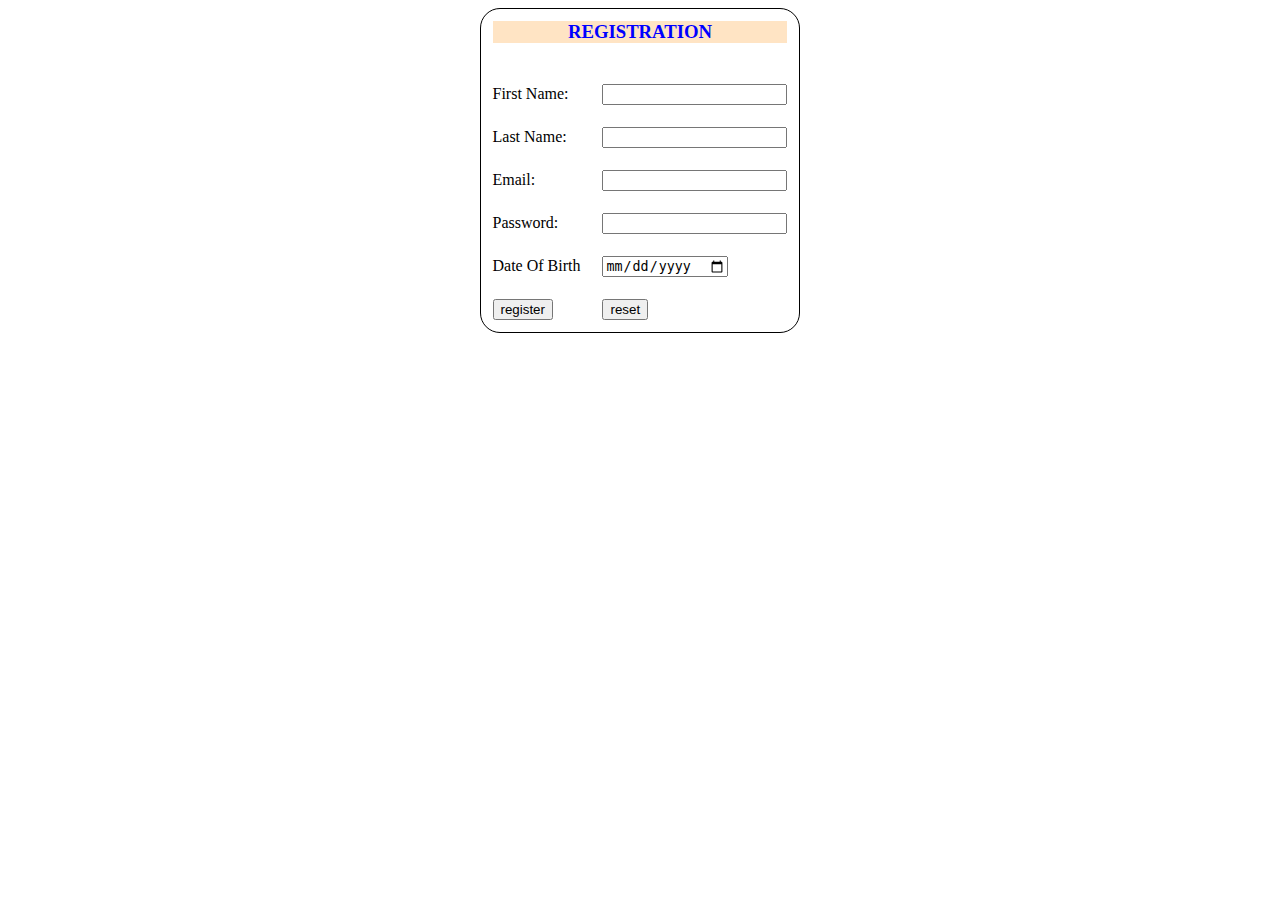
<file: index.html>
<html>
  <body>
    <form action="index.php" target="_blank" method="post">
      
      <table align="center" cellpadding="10" style="border: 1px solid black; border-radius: 20px;">
        <tr>
          <td colspan="2"><h3 style="text-align: center;color: blue;background-color:bisque;">REGISTRATION</h3></td>
        </tr>
        <tr>
          <td><label for = "fi">First Name:</label></td>
          <td><input type="text" id = "fi" name="fn"><br></td>
          
        </tr>
        <tr>
          <td><label for ="li">Last Name:</label></td>
          <td><input type="text" id = "li" name="ln"><br></td>
        </tr>
        <tr>
          <td><label for = "em">Email:</label></td>
          <td><input type="email" id = "em" name="email"></td>
        </tr> 
        <tr>
          <td><label for = "pw">Password:</label></td>
          <td><input type="password" id = "pw" name="pswd"></td>
        </tr> 
        <tr>
          <td><label for = "dt">Date Of Birth</label></td>
          <td><input type = "date" name = "date"></td>
        </tr>
        
        <tr>
          <td><input type="submit" value="register"></td>
          <td><input type="reset" value="reset"></td>
          
        </tr>
      </table>
      
    </form>
  </body>
</html>
</file>
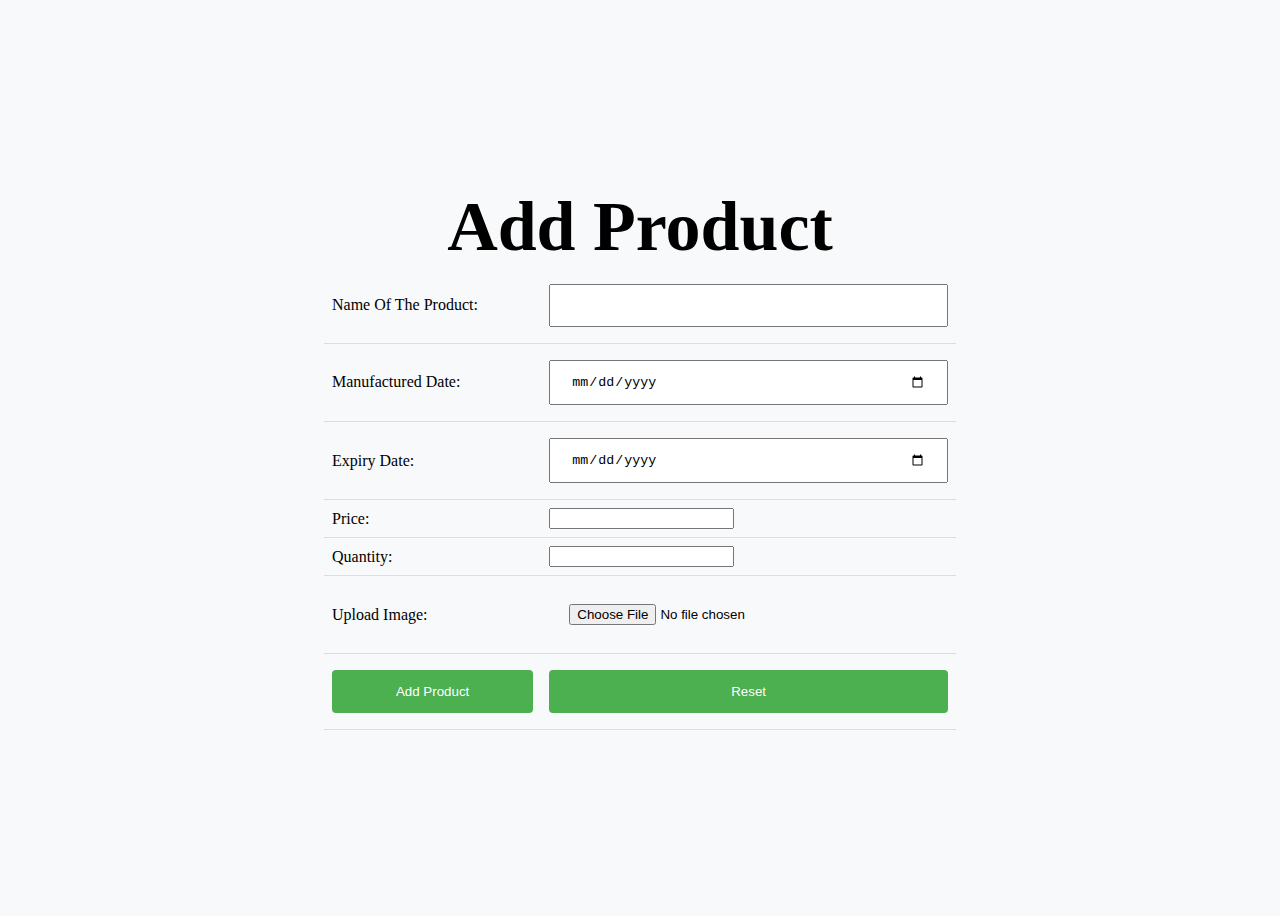
<file: add_product.html>
<!DOCTYPE html>
<html lang="en">
<head>
    <meta charset="UTF-8">
    <meta name="viewport" content="width=device-width, initial-scale=1.0">
    <title>Document</title>
</head>
<body>
    <!DOCTYPE html>
<html lang="en">
<head>
    <meta charset="UTF-8">
    <meta name="viewport" content="width=device-width, initial-scale=1.0">
    <title>Add Product</title>
    <link rel="stylesheet" href="add_product.css">
</head>
<body>
    <form action="add_products.php" method="post">
        <table>
            <tr>
                <th colspan="2" style="font-size: 70px;">Add Product</th>
            </tr>
            <tr>
                <td><label for="pname">Name Of The Product:</label></td>
                <td><input type="text" id="pname" name="pname"></td>
            </tr>
            <tr>
                <td><label for="mfg">Manufactured Date:</label></td>
                <td><input type="date"id="mfg" name="mfg"></td>
            </tr>
            <tr>
                <td><label for="exp">Expiry Date:</label></td>
                <td><input type="date" id="exp" name="exp"></td>
            </tr>
            <tr>
                <td><label for="price">Price:</label></td>
                <td><input type="number" id="price" name="price"></td>
            </tr>
            <tr>
                <td><label for="quantity">Quantity:</label></td>
                <td><input type="number" id="quantity" name="quantity"></td>
            </tr> 
            <tr>
                <td><label for="pimg">Upload Image:</label></td>
                <td><input type="file" id="pimg" name="pimg"></td>
            </tr>
            <tr>
                <td><input type="submit" value="Add Product"></td>
                <td><input type="reset" value="Reset"></td>
            </tr>
        </table>
    </form>
</body>
</html>
</body>
</html>
</file>
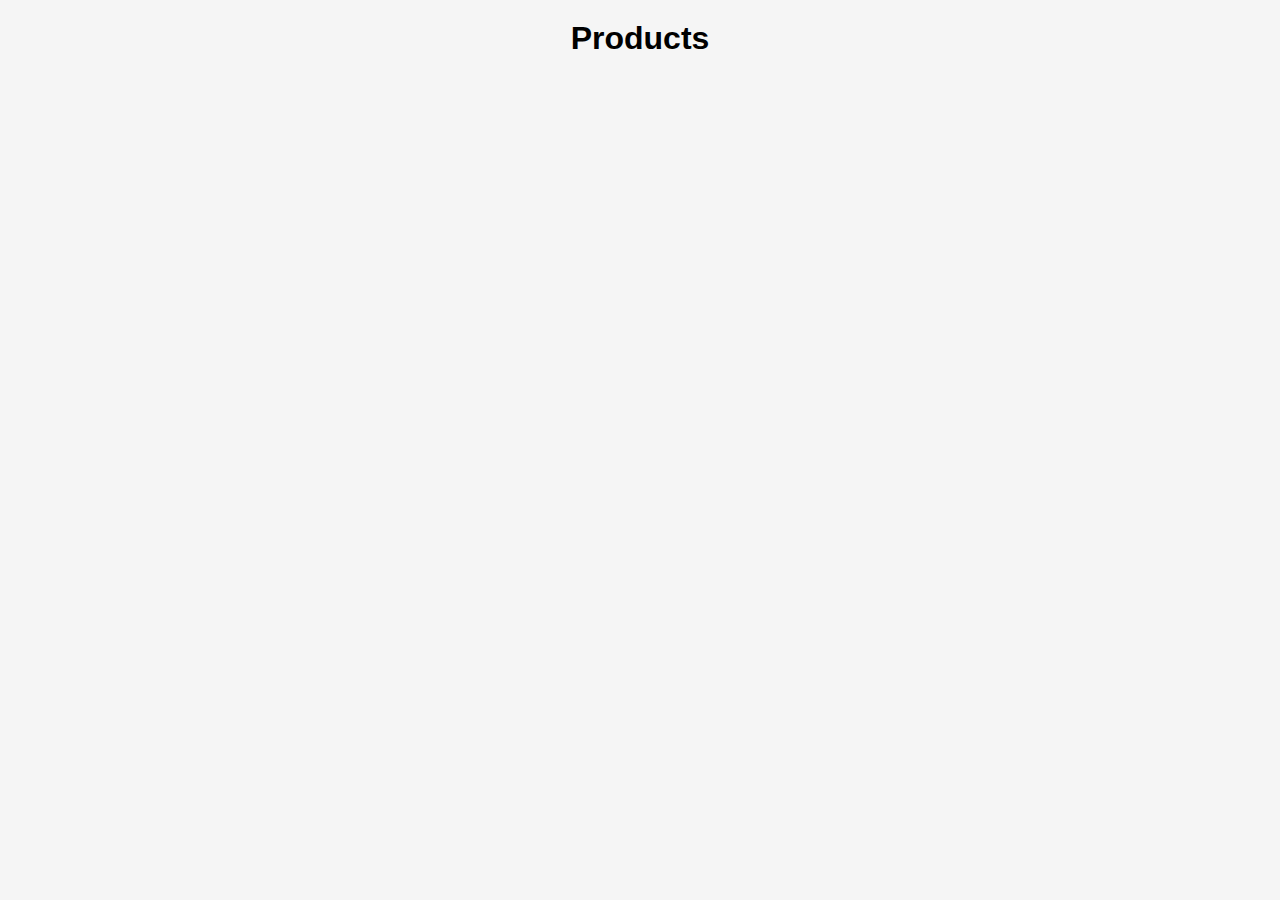
<file: browseProduct.html>
<!DOCTYPE html>
<html lang="en">
<head>
  <meta charset="UTF-8">
  <meta name="viewport" content="width=device-width, initial-scale=1.0">
  <title>Browse Products</title>
  <style>
    body {
        font-family: Arial, sans-serif;
        margin: 0;
        padding: 0;
        background-color: #f5f5f5;
      }
      
      .container {
        max-width: 800px;
        margin: 0 auto;
        padding: 20px;
      }
      
      header {
        text-align: center;
        margin-bottom: 20px;
      }
      
      h1 {
        margin: 0;
      }
      
      .result-container {
        background-color: #fff;
        border: 1px solid #ccc;
        border-radius: 4px;
        padding: 10px;
        margin-bottom: 10px;
      }
      
      .result-container h2 {
        margin: 0;
      }
      
      .result-container p {
        margin: 5px 0;
      }
     
  </style>
</head>
<body>
  <div class="container">
    <header>
      <h1>Products</h1>
    </header>
    <div id="results"></div>
  </div>

  <script>
    function browseProducts() {
        // Clear previous results
        document.getElementById("results").innerHTML = "";
      
        // Get product name input value
        var productName = document.querySelector(".search-bar input[type='text']").value;
      
        // Example data (replace with actual data retrieval logic)
        var products = [
          { name: "Product 1", store: "Store 1", area: "Area 1" },
          { name: "Product 2", store: "Store 2", area: "Area 2" },
          { name: "Product 3", store: "Store 3", area: "Area 3" }
        ];
      
        // Filter products based on product name
        var filteredProducts = products.filter(function(product) {
          return product.name.toLowerCase().includes(productName.toLowerCase());
        });
      
        // Display results
        filteredProducts.forEach(function(product) {
          var resultContainer = document.createElement("div");
          resultContainer.classList.add("result-container");
      
          var nameHeading = document.createElement("h2");
          nameHeading.textContent = product.name;
          resultContainer.appendChild(nameHeading);
      
          var storeParagraph = document.createElement("p");
          storeParagraph.textContent = "Store: " + product.store;
          resultContainer.appendChild(storeParagraph);
      
          var areaParagraph = document.createElement("p");
          areaParagraph.textContent = "Area: " + product.area;
          resultContainer.appendChild(areaParagraph);
      
          document.getElementById("results").appendChild(resultContainer);
        });
      }
      
  </script>
</body>
</html>
</file>
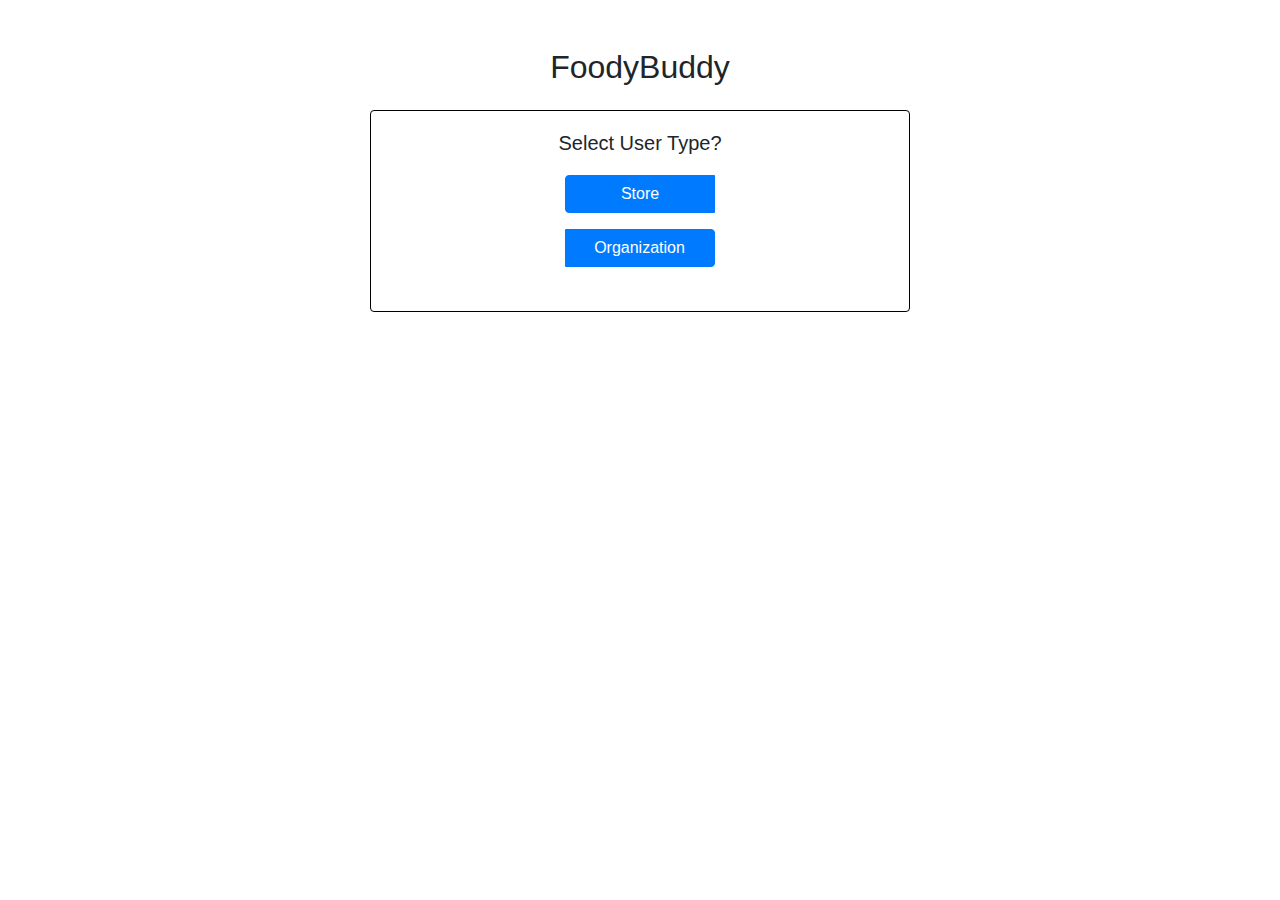
<file: home.html>
<!DOCTYPE html>
<html lang="en">
<head>
    <meta charset="UTF-8">
    <meta name="viewport" content="width=device-width, initial-scale=1.0">
    <title>User Type Selection</title>
    <!-- Bootstrap CSS -->
    <link rel="stylesheet" href="https://maxcdn.bootstrapcdn.com/bootstrap/4.5.2/css/bootstrap.min.css">
    <style>
        .btn-group {
            display: flex;
            flex-direction: column;
            align-items: center;
            margin-top: 20px;
        }
        .btn {
            width: 150px; /* Set the width for both buttons */
        }
        .card {
            border-color: black;
        }
        .card-body {
            height: 200px;
        }
    </style>
</head>
<body>
    <div class="container mt-5">
        <h2 class="text-center mb-4">FoodyBuddy</h2>
        <div class="row justify-content-center">
            <div class="col-md-6">
                <div class="card">
                    <div class="card-body">
                        <h5 class="card-title text-center">Select User Type?</h5>
                        <div class="btn-group">
                            <a href="store_signup.html" class="btn btn-primary mb-3">Store</a>
                            <a href="org_signUp.html" class="btn btn-primary">Organization</a>
                        </div>
                    </div>
                </div>
            </div>
        </div>
    </div>

    <!-- Bootstrap JS -->
    <script src="https://ajax.googleapis.com/ajax/libs/jquery/3.5.1/jquery.min.js"></script>
    <script src="https://cdnjs.cloudflare.com/ajax/libs/popper.js/1.16.0/umd/popper.min.js"></script>
    <script src="https://maxcdn.bootstrapcdn.com/bootstrap/4.5.2/js/bootstrap.min.js"></script>
</body>
</html>
</file>
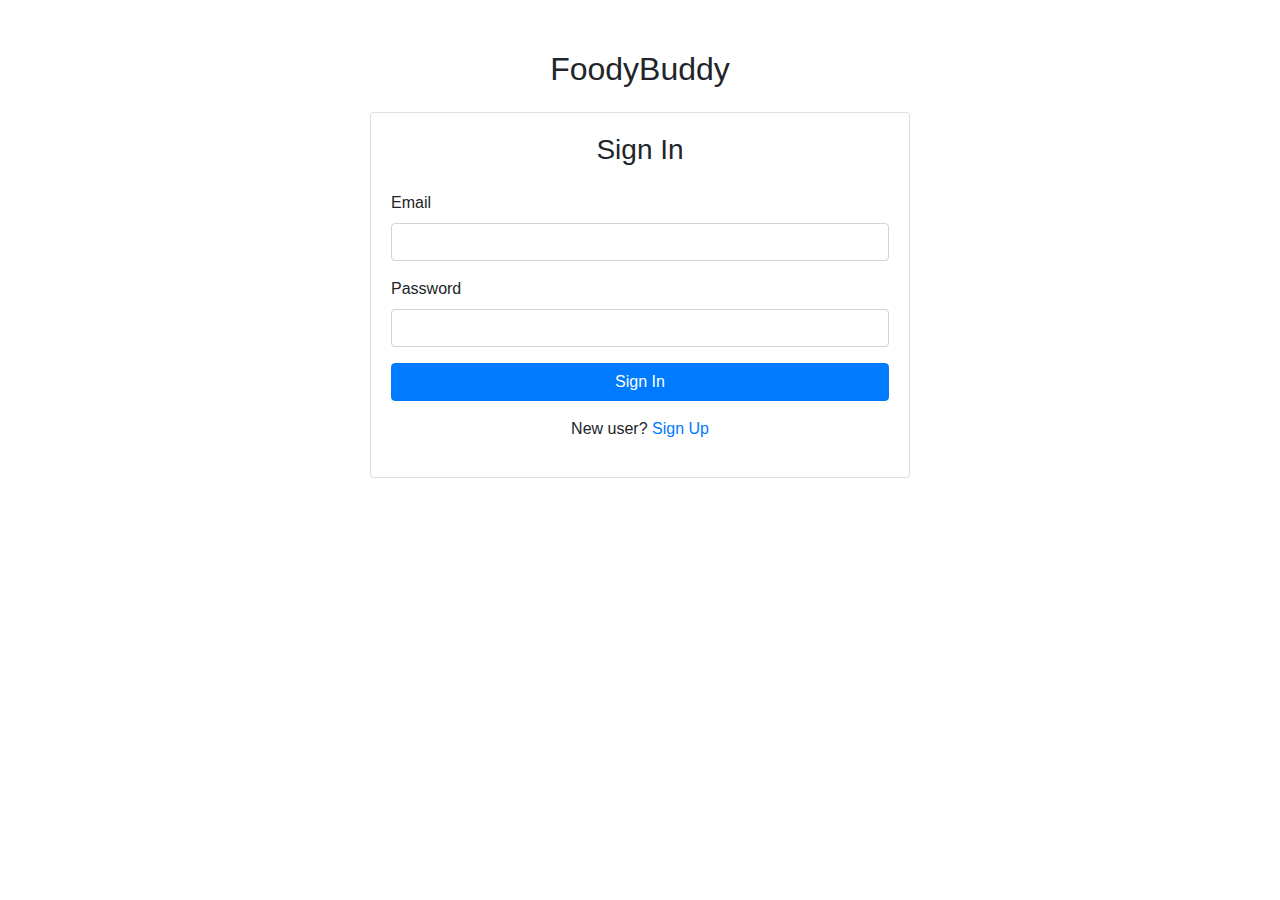
<file: login.html>
<!DOCTYPE html>
<html lang="en">
<head>
    <meta charset="UTF-8">
    <meta name="viewport" content="width=device-width, initial-scale=1.0">
    <title>Sign In - FoodyBuddy</title>
    <link rel="stylesheet" href="https://maxcdn.bootstrapcdn.com/bootstrap/4.5.2/css/bootstrap.min.css">
    <style>
        .container{
            margin-top: 50px;
        }
    </style>
</head>
<body>
    <div class="container">
        <h2 class="text-center mb-4">FoodyBuddy</h2>
        <div class="row justify-content-center">
            <div class="col-md-6">
                <div class="card">
                    <div class="card-body">
                        <h3 class="card-title text-center mb-4">Sign In</h3>
                        <form id="signInForm" action = "login.php" method = "post">
                            <div class="form-group">
                                <label for="email">Email</label>
                                <input type="email" class="form-control" id="email" name="email" required>
                            </div>
                            <div class="form-group">
                                <label for="password">Password</label>
                                <input type="password" class="form-control" id="password" name="password" required>
                            </div>
                            <button type="submit" class="btn btn-primary btn-block">Sign In</button>
                        </form>
                        <p class="text-center mt-3">New user? <a href="home.html" onclick="showSignUpForm()">Sign Up</a></p>
                    </div>
                </div>
            </div>
        </div>
    </div>

    <!-- Bootstrap JS -->
    <script src="https://ajax.googleapis.com/ajax/libs/jquery/3.5.1/jquery.min.js"></script>
    <script src="https://cdnjs.cloudflare.com/ajax/libs/popper.js/1.16.0/umd/popper.min.js"></script>
    <script src="https://maxcdn.bootstrapcdn.com/bootstrap/4.5.2/js/bootstrap.min.js"></script>

    <script>
        function showSignUpForm() {
            document.getElementById("signInSection").style.display = "none";
            document.getElementById("signUpSection").style.display = "block";
        }

        function showSignInForm() {
            document.getElementById("signInSection").style.display = "block";
            document.getElementById("signUpSection").style.display = "none";
        }
    </script>
</body>
</html>
</file>
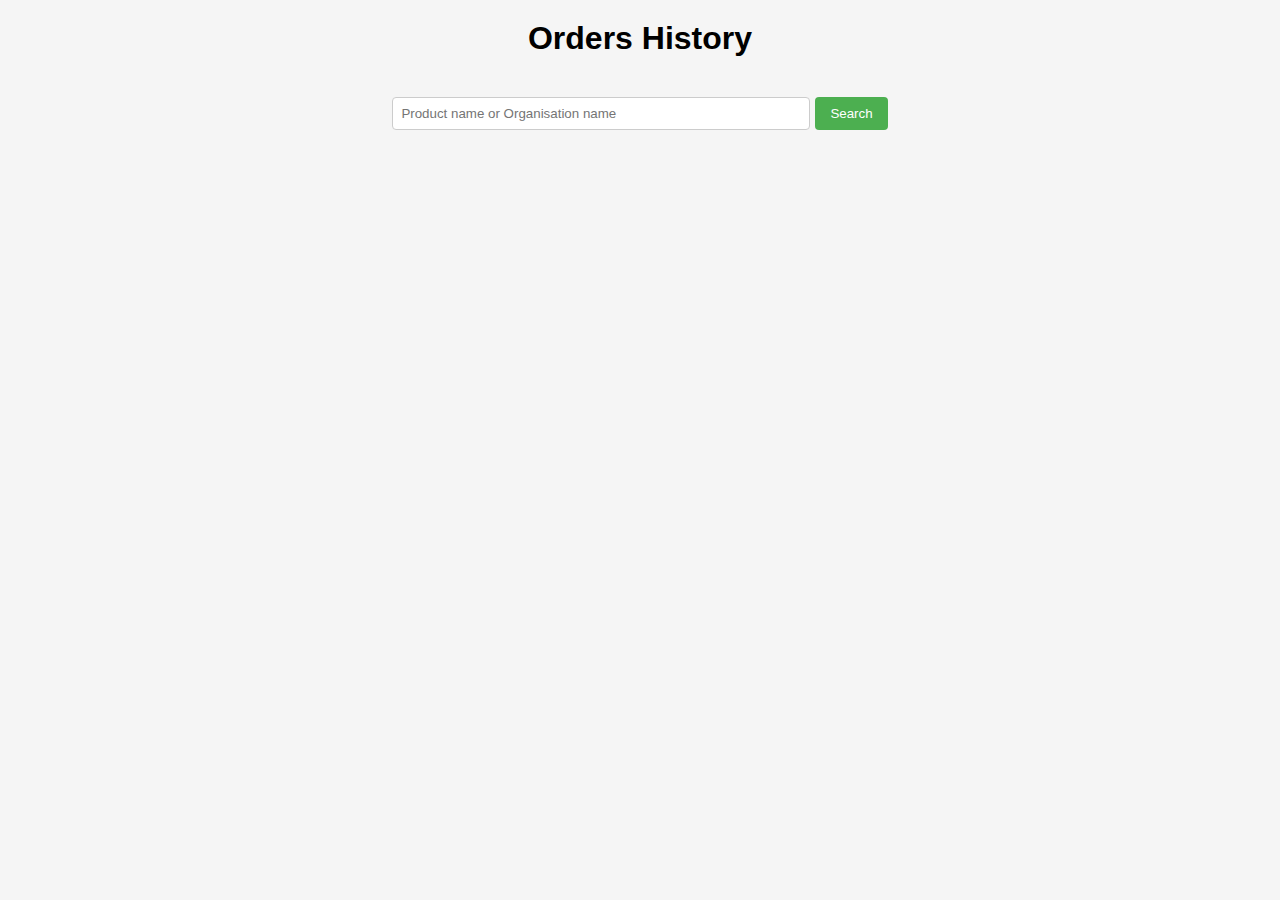
<file: order-history.html>
<!DOCTYPE html>
<html lang="en">
<head>
  <meta charset="UTF-8">
  <meta name="viewport" content="width=device-width, initial-scale=1.0">
  <title>Orders History</title>
  <style>body {
    font-family: Arial, sans-serif;
    margin: 0;
    padding: 0;
    background-color: #f5f5f5;
  }
  
  .container {
    max-width: 800px;
    margin: 0 auto;
    padding: 20px;
  }
  
  header {
    text-align: center;
    margin-bottom: 20px;
  }
  
  h1 {
    margin: 0;
  }
  
  .search-bar {
    display: flex;
    justify-content: center;
    margin-bottom: 20px;
    margin-top: 40px;
  }
  
  .search-bar input[type="text"] {
    padding: 8px;
    width: 400px;
    border: 1px solid #ccc;
    border-radius: 4px;
    margin-right: 5px;
  }
  
  .search-bar button {
    padding: 8px 15px;
    background-color: #4CAF50;
    color: white;
    border: none;
    border-radius: 4px;
    cursor: pointer;
  }
  
  .search-bar button:hover {
    background-color: #45a049;
  }
  
  .result-container {
    background-color: #fff;
    border: 1px solid #ccc;
    border-radius: 4px;
    padding: 10px;
    margin-bottom: 10px;
  }
  
  .result-container h2 {
    margin: 0;
  }
  
  .result-container p {
    margin: 5px 0;
  }
  </style>
</head>
<body>
  <div class="container">
    <header>
      <h1>Orders History</h1>
      <div class="search-bar">
        <input type="text" placeholder="Product name or Organisation name">
        <button onclick="searchOrders()">Search</button>
      </div>
    </header>
    <div id="results"></div>
  </div>

  <script>function searchOrders() {
    // Clear previous results
    document.getElementById("results").innerHTML = "";
  
    // Get search input value
    var searchQuery = document.querySelector(".search-bar input[type='text']").value;
  
    // Example data (replace with actual data retrieval logic)
    var orders = [
      { productName: "Product 1", organisationName: "Organisation 1", area: "Area 1" },
      { productName: "Product 2", organisationName: "Organisation 2", area: "Area 2" },
      { productName: "Product 3", organisationName: "Organisation 3", area: "Area 3" }
    ];
  
    // Filter orders based on search query
    var filteredOrders = orders.filter(function(order) {
      return order.productName.toLowerCase().includes(searchQuery.toLowerCase()) ||
             order.organisationName.toLowerCase().includes(searchQuery.toLowerCase());
    });
  
    // Display results
    filteredOrders.forEach(function(order) {
      var resultContainer = document.createElement("div");
      resultContainer.classList.add("result-container");
  
      var productNameHeading = document.createElement("h2");
      productNameHeading.textContent = order.productName;
      resultContainer.appendChild(productNameHeading);
  
      var organisationNameParagraph = document.createElement("p");
      organisationNameParagraph.textContent = "Organisation: " + order.organisationName;
      resultContainer.appendChild(organisationNameParagraph);
  
      var areaParagraph = document.createElement("p");
      areaParagraph.textContent = "Area: " + order.area;
      resultContainer.appendChild(areaParagraph);
  
      document.getElementById("results").appendChild(resultContainer);
    });
  }
  </script>
</body>
</html>
</file>
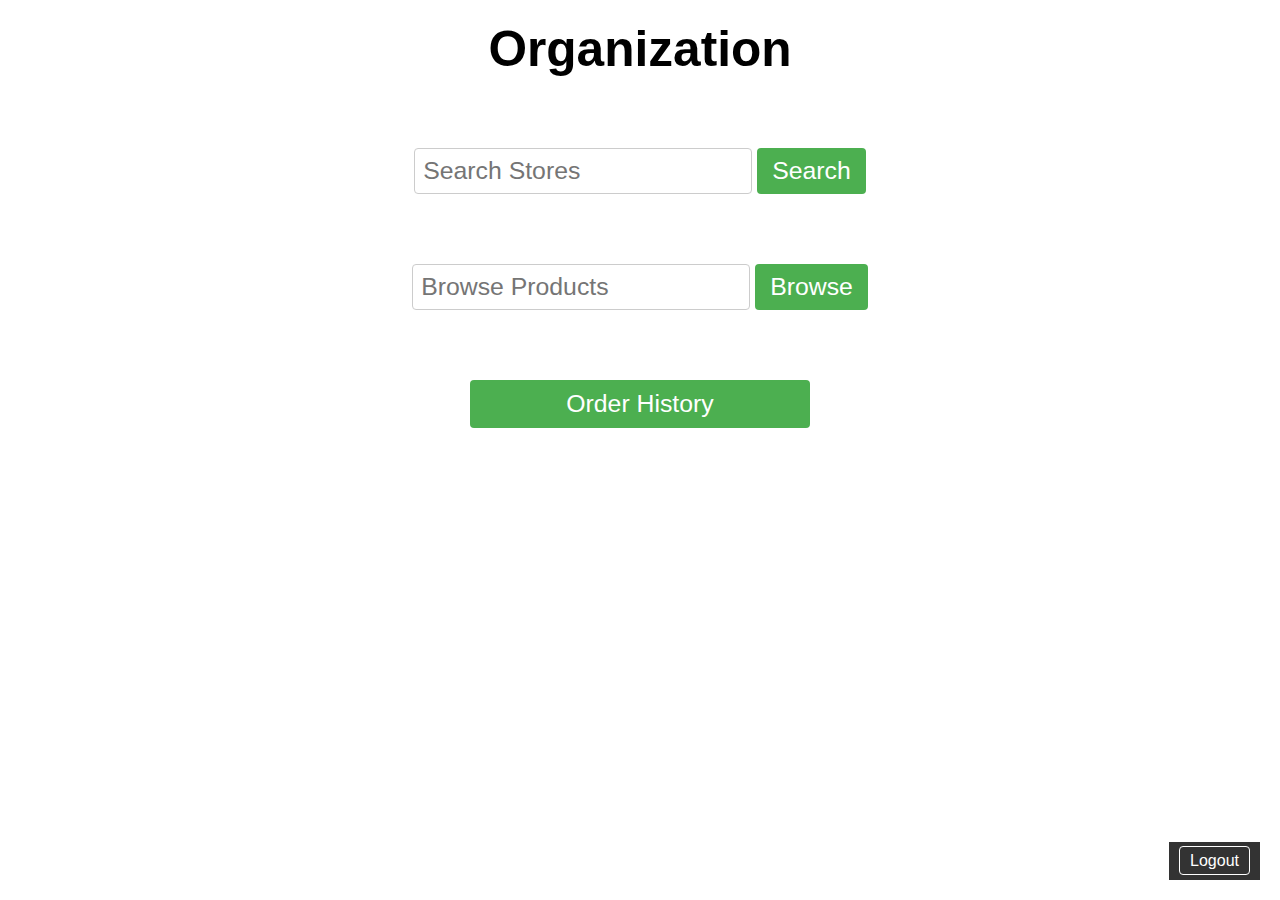
<file: org_dashboard.html>
<!DOCTYPE html>
<html lang="en">
<head>
  <meta charset="UTF-8">
  <meta name="viewport" content="width=device-width, initial-scale=1.0">
  <title>Organization - Dashboard</title>
 <style>body {
    font-family: Arial, sans-serif;
    margin: 0;
    padding: 0;
    background-color: white;
    color: white;
  }
  
  header {
    background-color: white;
    color: black;
    padding: 20px;
    text-align: center;
  }
  
  h1 {
    font-size: calc(24px + 2vw); /* Responsive font size based on viewport width */
    margin-top: 0;
  }
  
  .search-bar, .search-filter {
    margin-top: 70px;
    display: flex;
    justify-content: center; /* Center-align items */
  }
  
  .search-bar input, .search-filter input {
    padding: 8px;
    border: 1px solid #ccc;
    border-radius: 4px;
    margin-right: 5px;
    font-size: calc(12px + 1vw); /* Responsive font size based on viewport width */
  }
  
  .search-bar button, .search-filter button {
    padding: 8px 15px;
    background-color: #4CAF50;
    color: white;
    border: none;
    border-radius: 4px;
    cursor: pointer;
    font-size: calc(12px + 1vw); /* Responsive font size based on viewport width */
  }
  
  .search-bar button:hover, .search-filter button:hover {
    background-color: #45a049;
  }
  
  .order-history
{
    display: block;
  margin: 70px auto; 
  background-color: #4CAF50;
  color: white;
  padding: 10px 20px;
  text-decoration: none;
  border-radius: 4px;
  cursor: pointer;
  width: 300px; 
  font-size: calc(12px + 1vw); 
  text-align: center; 
}
  
  .order-history:hover {
    background-color: #45a049;
  }
  
  footer {
    position: fixed;
    bottom: 20px;
    right: 20px;
    background-color: #333;
    color: #fff;
    padding: 10px;
  }
  
  .logout {
    color: #fff;
    text-decoration: none;
    padding: 5px 10px;
    border: 1px solid #fff;
    border-radius: 4px;
  }
  
  .logout:hover {
    background-color: #4CAF50;
    border-color: #45a049;
  }
  </style>
</head>
<body>
  <header>
    <h1>Organization</h1>
    <div class="search-bar">
      <input type="text" placeholder="Search Stores">
      <button type="submit" value="Search Store" onclick="opensearchStoresPage()">Search</button>
    </div>
    <div class="search-filter">
      <input type="text" placeholder="Browse Products">
      <button type="submit" value="Browse Product" onclick="openbrowseProductPage()">Browse</button>
    </div>
    <a href="order-history.html" class="order-history">Order History</a>
  </header>
  <footer>
    <a href="login.html" class="logout">Logout</a>
  </footer>
  <script>
    function opensearchStoresPage() {
            window.location.href = "searchStores.html";
        }
    function openbrowseProductPage() {
        window.location.href = "browseProduct.html";
    }
  </script>
</body>
</html>
</file>
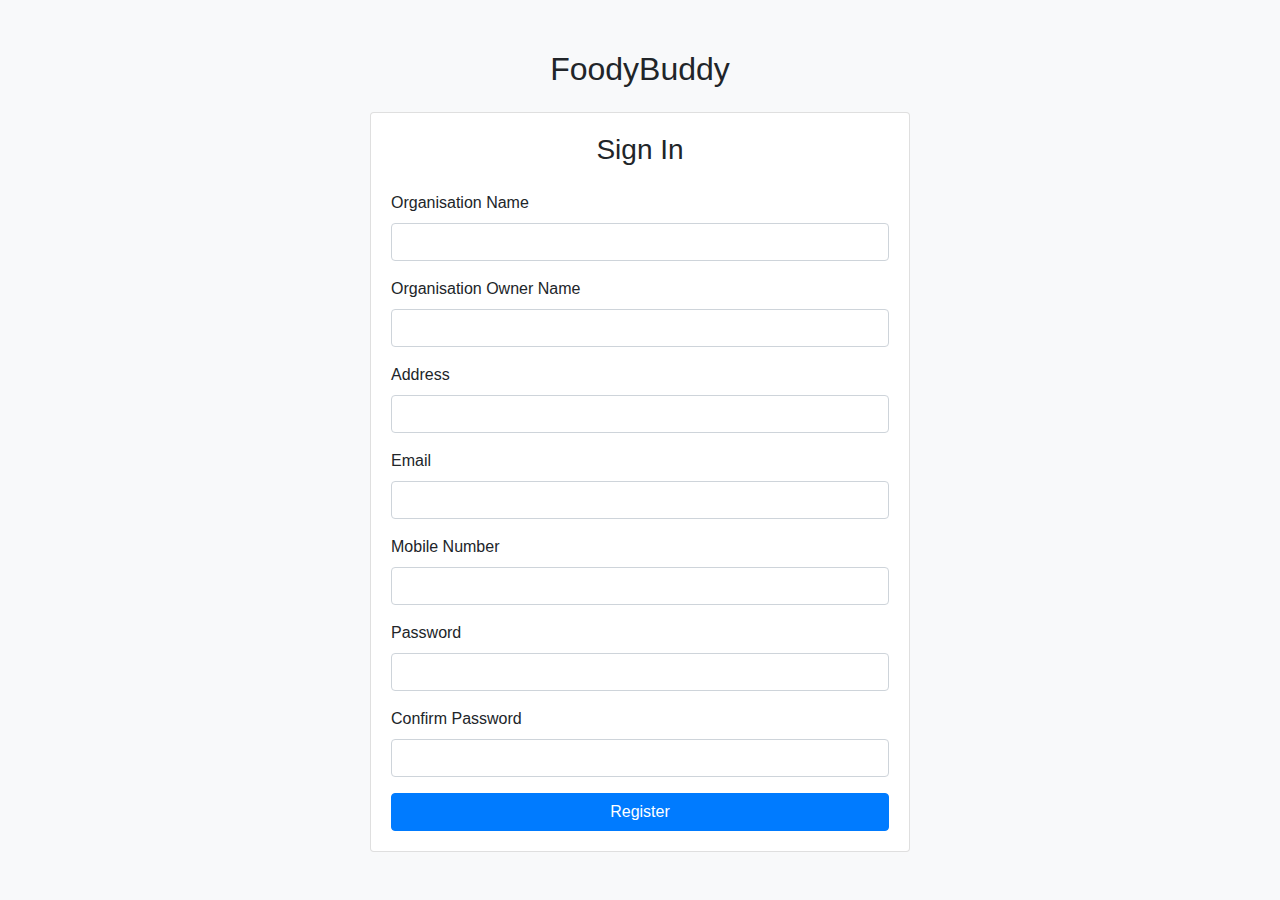
<file: org_signup.html>
<!DOCTYPE html>
<html lang="en">
<head>
    <meta charset="UTF-8">
    <meta name="viewport" content="width=device-width, initial-scale=1.0">
    <title>Organization Signup</title>
    <link rel="stylesheet" href="https://maxcdn.bootstrapcdn.com/bootstrap/4.5.2/css/bootstrap.min.css">
    <style>
        body {
            background-color: #f8f9fa;
        }
        .container {
            margin-top: 50px;
        }
    </style>
</head>
<body>
    <div class="container">
        <h2 class="text-center mb-4">FoodyBuddy</h2>
        <div class="row justify-content-center">
            <div class="col-md-6">
                <div class="card" id="signInSection">
                    <div class="card-body">
                        <h3 class="card-title text-center mb-4">Sign In</h3>
                        <form action="org_signup.php" method="post">
                            <div id="org_signup">
                                <div class="form-group">
                                    <label for="OrganisationName">Organisation Name</label>
                                    <input type="text" class="form-control" id="OrganisationName" name="OrganisationName">
                                </div>
                                <div class="form-group">
                                    <label for="OrganisationName">Organisation Owner Name</label>
                                    <input type="text" class="form-control" id="OrganisationOwnerName" name="OrganisationOwnerName">
                                </div>
                                <div class="form-group">
                                    <label for="OrganisationAddress">Address</label>
                                    <input type="text" class="form-control" id="organisationAddress" name="OrganisationAddress">
                                </div>
                                <div class="form-group">
                                    <label for="OrganisationEmail">Email</label>
                                    <input type="email" class="form-control" id="OrganisationEmail" name="OrganisationEmail">
                                </div>
                                <div class="form-group">
                                    <label for="OrganisationPhone">Mobile Number</label>
                                    <input type="tel" class="form-control" id="OrganisationPhone" name="OrganisationPhone" pattern="[0-9]{10}">
                                </div>
                                <div class="form-group">
                                    <label for="password">Password</label>
                                    <input type="password" class="form-control" id="password2" name="password">
                                </div>
                                <div class="form-group">
                                    <label for="confirmPassword">Confirm Password</label>
                                    <input type="password" class="form-control" id="confirmPassword" name="confirmPassword">
                                </div>
                                <button type="submit" id = "register2" class="btn btn-primary btn-block">Register</button>
                            
                            </div>
                        </form>
                    </div>
    <script src="https://ajax.googleapis.com/ajax/libs/jquery/3.5.1/jquery.min.js"></script>
    <script src="https://cdnjs.cloudflare.com/ajax/libs/popper.js/1.16.0/umd/popper.min.js"></script>
    <script src="https://maxcdn.bootstrapcdn.com/bootstrap/4.5.2/js/bootstrap.min.js"></script>
</body>
</html>
</file>
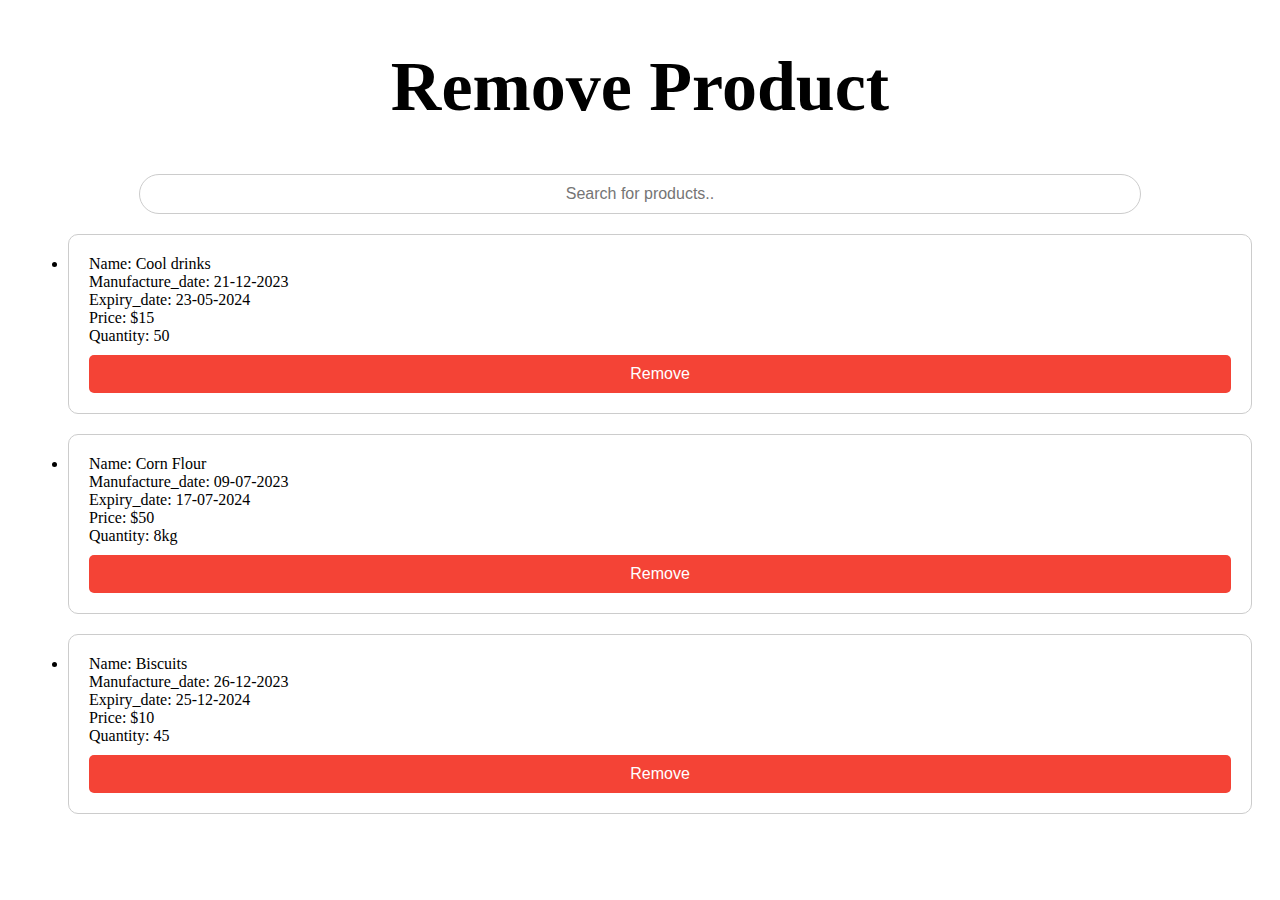
<file: remove_product.html>
<!DOCTYPE html>
<html lang="en">
<head>
    <meta charset="UTF-8">
    <meta name="viewport" content="width=device-width, initial-scale=1.0">
    <title>Remove Product</title>
    <!-- Link to external CSS file -->
    <link rel="stylesheet" href="remove_product.css">
    <style>
        .removeProduct-heading{
            text-align: center;
        }
    </style>
</head>
<body>
    <div class="container">
        <h1 class="removeProduct-heading" style="font-size: 70px;" text-align="center">Remove Product</h1>
        <input type="text" id="searchInput" onkeyup="searchProducts()" placeholder="Search for products..">

        <ul id="productList"></ul>

        <!-- Image Upload Form -->
        <form id="imageUploadForm" style="display: none;">
            <input type="file" id="imageInput" accept="image/*">
            <button type="button" onclick="uploadImage()">Upload Image</button>
        </form>
        <!-- Product Details Section -->
        <div id="productDetails"></div>
    </div>

    <script src="remove_product.js"></script>
</body>
</html>
</file>
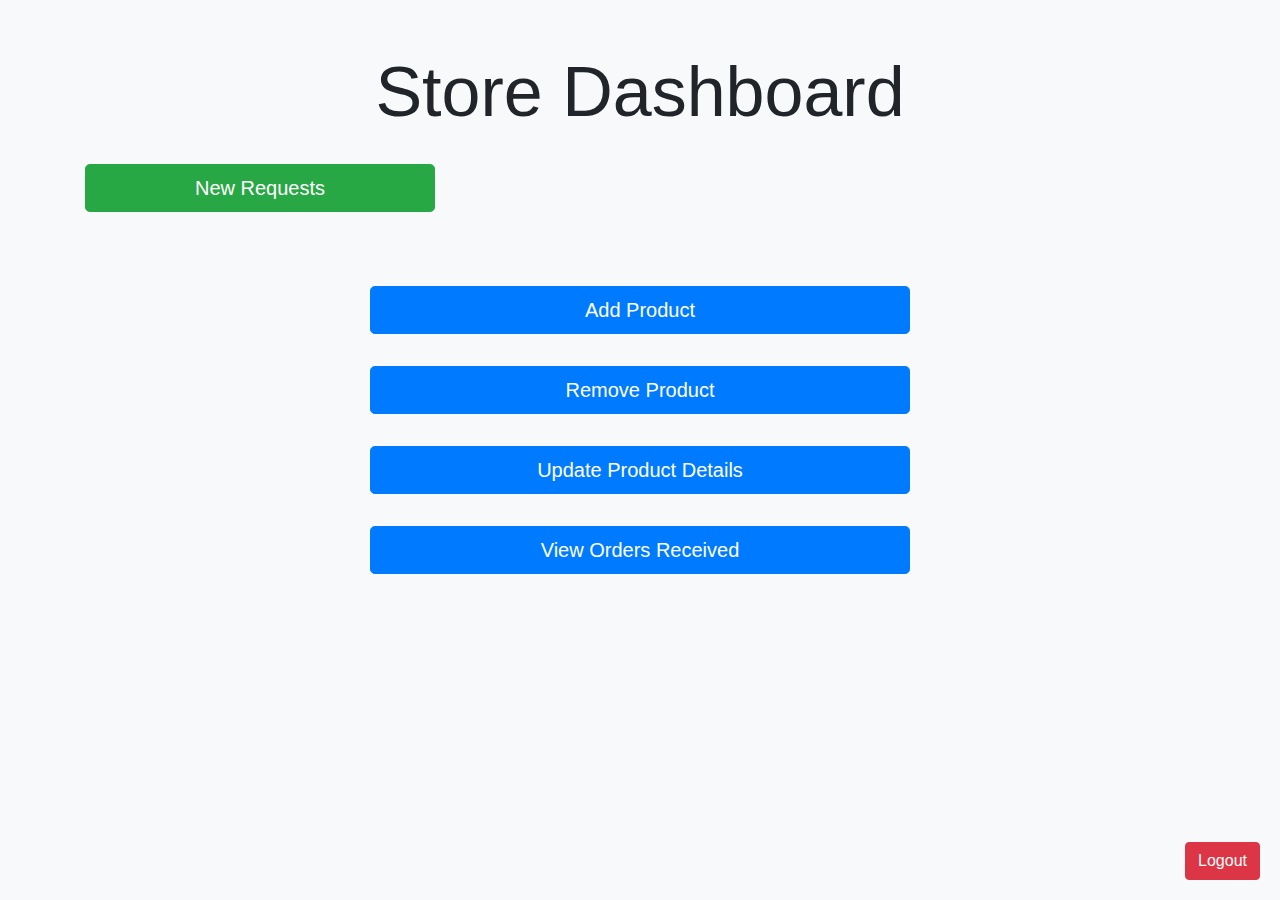
<file: store_dashboard.html>
<!DOCTYPE html>
<html lang="en">
<head>
    <meta charset="UTF-8">
    <meta name="viewport" content="width=device-width, initial-scale=1.0">
    <title>Store Dashboard</title>
    <link rel="stylesheet" href="https://maxcdn.bootstrapcdn.com/bootstrap/4.5.2/css/bootstrap.min.css">
    <style>
        body {
            background-color: #f8f9fa;
        }
        .container {
            margin-top: 50px;
        }
        .dashboard-heading {
            text-align: center;
            margin-bottom: 30px;
        }
        .btn-container {
            text-align: center;
            margin-top: 50px;
        }
        .logout-btn {
            position: absolute;
            bottom: 20px;
            right: 20px;
        }
    </style>
</head>
<body>
    <div class="container">
        <h1 class="dashboard-heading" style="font-size: 70px;">Store Dashboard</h1>
        <div class="row justify-content-left">
            <div class="col-sm-4">
                <button class="btn btn-success btn-lg btn-block mb-4">New Requests</button>
            </div>
        </div>
        <div class="row justify-content-center">
            <div class="col-md-6">
                <div class="btn-container">
                    <button class="btn btn-primary btn-lg btn-block mb-2" type="submit" value="Add Product" onclick="openAddProductPage()">Add Product</button>
                    <br>
                    <button class="btn btn-primary btn-lg btn-block mb-2" type="submit" value="Remove Product" onclick="openremoveProductPage()">Remove Product</button>
                    <br>
                    <button class="btn btn-primary btn-lg btn-block mb-2" type="submit" value="update Product" onclick="openupdateProductPage()">Update Product Details</button>
                    <br>
                    <button class="btn btn-primary btn-lg btn-block mb-2">View Orders Received</button>
                </div>
            </div>
        </div>
        <button class="btn btn-danger logout-btn" type="submit" value="Logout" onclick="openSigninPage()">Logout</button>
    </div>

    <script src="https://ajax.googleapis.com/ajax/libs/jquery/3.5.1/jquery.min.js"></script>
    <script src="https://cdnjs.cloudflare.com/ajax/libs/popper.js/1.16.0/umd/popper.min.js"></script>
    <script src="https://maxcdn.bootstrapcdn.com/bootstrap/4.5.2/js/bootstrap.min.js"></script>
    <script>
        function openAddProductPage() {
            window.location.href = "add_product.html";
        }
        function openremoveProductPage() {
            window.location.href = "remove_product.html";
        }
        function openupdateProductPage() {
            window.location.href = "update_product.html";
        }
        function openupdateProductPage() {
            window.location.href = "update_product.html";
        }
        function openSigninPage() {
            window.location.href = "login.html";
        }
    </script>
    
</body>
</html>
</file>
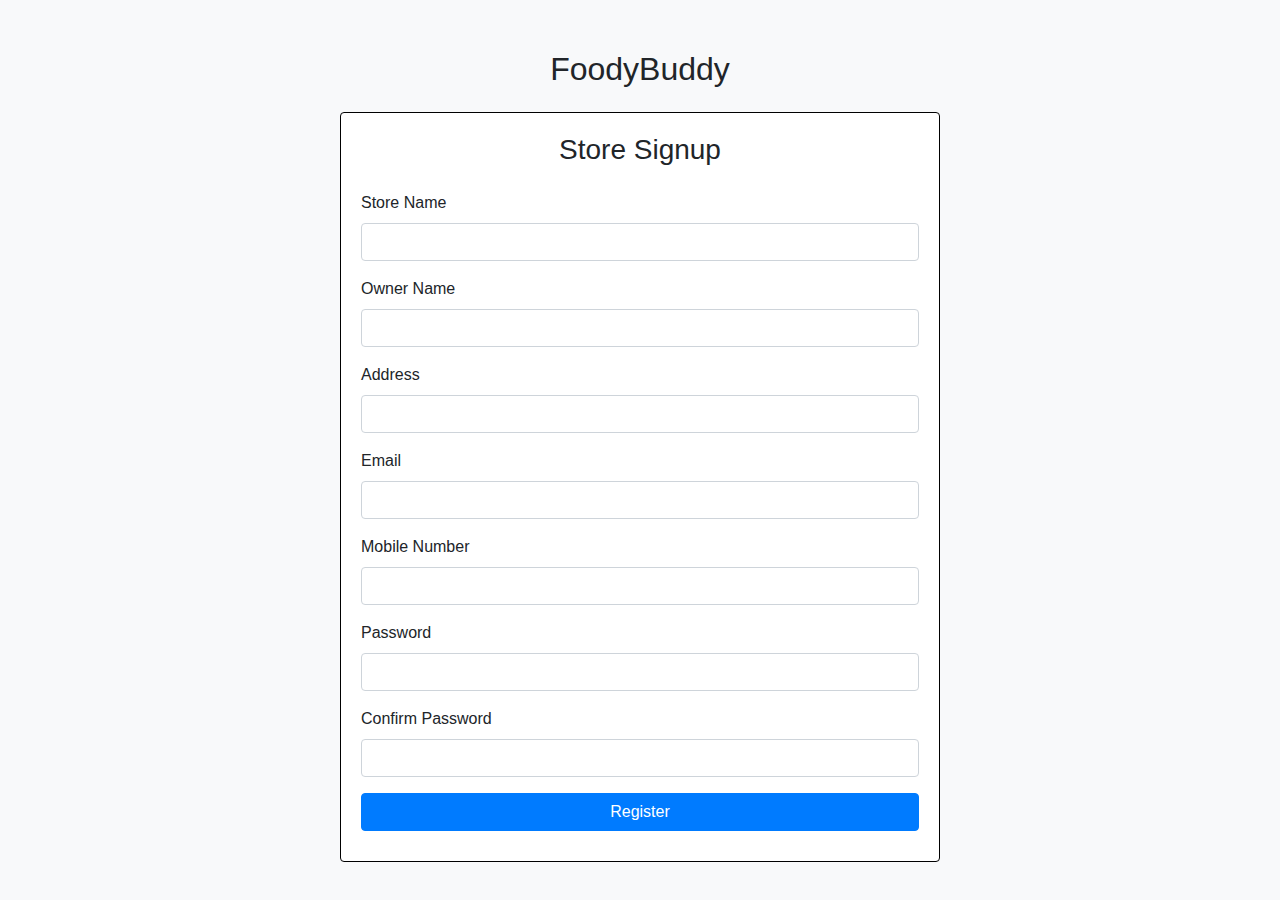
<file: store_signup.html>
<!DOCTYPE html>
<html lang="en">
<head>
    <meta charset="UTF-8">
    <meta name="viewport" content="width=device-width, initial-scale=1.0">
    <title>Store Signup</title>
    <link rel="stylesheet" href="https://maxcdn.bootstrapcdn.com/bootstrap/4.5.2/css/bootstrap.min.css">
    <style>
        body {
            background-color: #f8f9fa;
        }
        .container {
            margin-top: 50px;
        }
        .card {
            border-color: black;
            max-width: 600px; 
            margin: 0 auto; 
        }
        .btn {
            width: 100%; 
            margin-bottom: 10px; 
        }
    </style>
</head>
<body>
    <div class="container">
        <form action="store_signup.php" method="post">
            <h2 class="text-center mb-4">FoodyBuddy</h2>
            <div class="card">
                <div class="card-body">
                    <h3 class="card-title text-center mb-4">Store Signup</h3>
                    <div class="form-group">
                        <label for="sname">Store Name</label>
                        <input type="text" class="form-control" id="sname" name="sname">
                    </div>
                    <div class="form-group">
                        <label for="ownername">Owner Name</label>
                        <input type="text" class="form-control" id="ownername" name="ownername">
                    </div>
                    <div class="form-group">
                        <label for="saddress">Address</label>
                        <input type="text" class="form-control" id="saddress" name="saddress">
                    </div>
                    <div class="form-group">
                        <label for="semail">Email</label>
                        <input type="email" class="form-control" id="semail" name="semail">
                    </div>
                    <div class="form-group">
                        <label for="smobile">Mobile Number</label>
                        <input type="tel" class="form-control" id="smobile" name="smobile" pattern="[0-9]{10}">
                    </div>
                    <div class="form-group">
                        <label for="spwd">Password</label>
                        <input type="password" class="form-control" id="spwd" name="spwd">
                    </div>
                    <div class="form-group">
                        <label for="scpwd">Confirm Password</label>
                        <input type="password" class="form-control" id="scpwd" name="scpwd">
                    </div>
                    <button type="submit" id="register" class="btn btn-primary">Register</button>
                </div>
            </div>
        </form>
    </div>

    <!-- Bootstrap JS -->
    <script src="https://ajax.googleapis.com/ajax/libs/jquery/3.5.1/jquery.min.js"></script>
    <script src="https://cdnjs.cloudflare.com/ajax/libs/popper.js/1.16.0/umd/popper.min.js"></script>
    <script src="https://maxcdn.bootstrapcdn.com/bootstrap/4.5.2/js/bootstrap.min.js"></script>
</body>
</html>
</file>
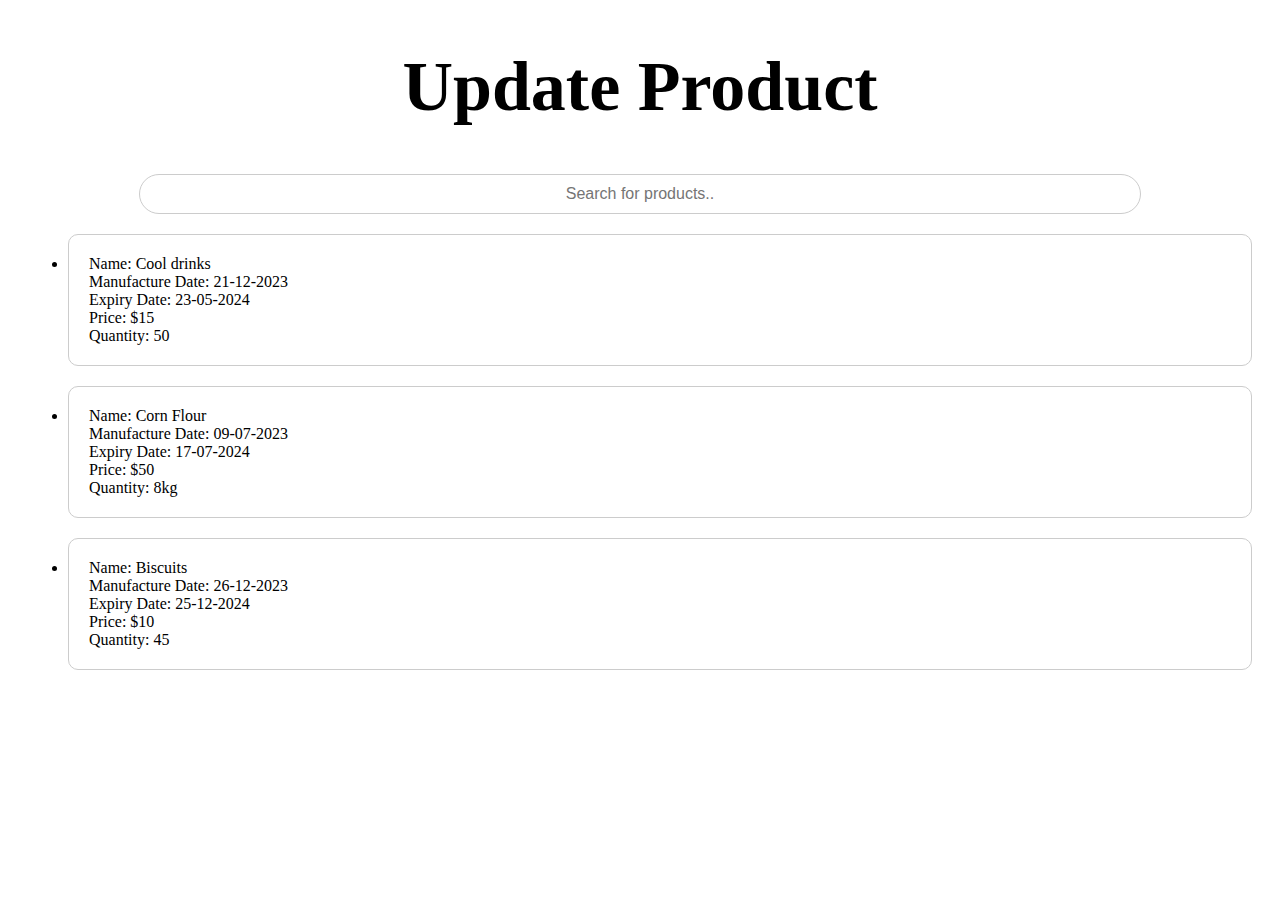
<file: update_product.html>
<!DOCTYPE html>
<html lang="en">
<head>
    <meta charset="UTF-8">
    <meta name="viewport" content="width=device-width, initial-scale=1.0">
    <title>Update Product</title>
    <!-- Link to external CSS file -->
    <link rel="stylesheet" href="update_product.css">
    <style>
        .updateProduct-heading {
            text-align: center;
        }
    </style>
</head>
<body>
    <div class="container">
        <h1 class="updateProduct-heading" style="font-size: 70px;">Update Product</h1>
        <input type="text" id="searchInput" onkeyup="searchProducts()" placeholder="Search for products..">

        <ul id="productList"></ul>

        <!-- Update Product Form -->
        <form id="updateProductForm" style="display: none;">
            <label for="productName">Name:</label><br>
            <input type="text" id="productName"><br>

            <label for="manufactureDate">Manufacture Date:</label><br>
            <input type="text" id="manufactureDate"><br>

            <label for="expiryDate">Expiry Date:</label><br>
            <input type="text" id="expiryDate"><br>

            <label for="price">Price:</label><br>
            <input type="text" id="price"><br>

            <label for="quantity">Quantity:</label><br>
            <input type="text" id="quantity"><br>

            <button type="button" onclick="updateProduct()">Update</button>
        </form>
    </div>

    <script src="update_product.js"></script>
</body>
</html>
</file>
<file: add_product.css>
body {
    background-color: #f8f9fa;
}
form {
    display: flex;
    justify-content: center;
    align-items: center;
    height: 100vh;
    margin: 0;
}
table {
    border-collapse: collapse;
    width: 50%;
}
td {
    padding: 8px;
    text-align: left;
    border-bottom: 1px solid #ddd;
}
input[type="text"],
input[type="email"],
input[type="date"],
input[type="file"] {
    width: 100%;
    padding: 12px 20px;
    margin: 8px 0;
    box-sizing: border-box;
}
input[type="submit"],
input[type="reset"] {
    width: 100%;
    background-color: #4CAF50;
    color: white;
    padding: 14px 20px;
    margin: 8px 0;
    border: none;
    border-radius: 4px;
    cursor: pointer;
}
input[type="submit"]:hover,
input[type="reset"]:hover {
    background-color: #45a049;
}
</file>
<file: remove_product.css>
/* Add your CSS styles here */
.container {
    margin: 20px;
}
.container.removeProduct-heading{
    text-align: center;
}
/* Style for product list items */
.product-item {
    margin-bottom: 20px;
    padding: 10px;
    border-radius: 10px;
    border: 1px solid #ccc;
    cursor: pointer;
}

/* Style for selected product */
.product-item.selected {
    background-color: #f0f0f0;
}

/* Style for remove button */
.remove-button {
    background-color: #f44336;
    border: none;
    color: white;
    padding: 10px 20px;
    text-align: center;
    text-decoration: none;
    display: inline-block;
    font-size: 16px;
    border-radius: 5px;
    cursor: pointer;
    margin-top: 10px;
    width: 100%;
}
#searchInput {
    width: 80%;
    padding: 10px;
    border-radius: 20px;
    border: 1px solid #ccc;
    margin: 0 auto;
    display: block;
    text-align: center;
    margin-bottom: 20px;
    font-size: 16px;
}
</file>
<file: update_product.css>
/* Add your CSS styles here */
.container {
    margin: 20px;
}
.container.updateProduct-heading {
    text-align: center;
}
.product-item {
    margin-bottom: 20px;
    padding: 10px;
    border-radius: 10px;
    border: 1px solid #ccc;
}
#searchInput {
    width: 80%;
    padding: 10px;
    border-radius: 20px;
    border: 1px solid #ccc;
    margin: 0 auto;
    display: block;
    text-align: center;
    margin-bottom: 20px;
    font-size: 16px;
}
</file>
